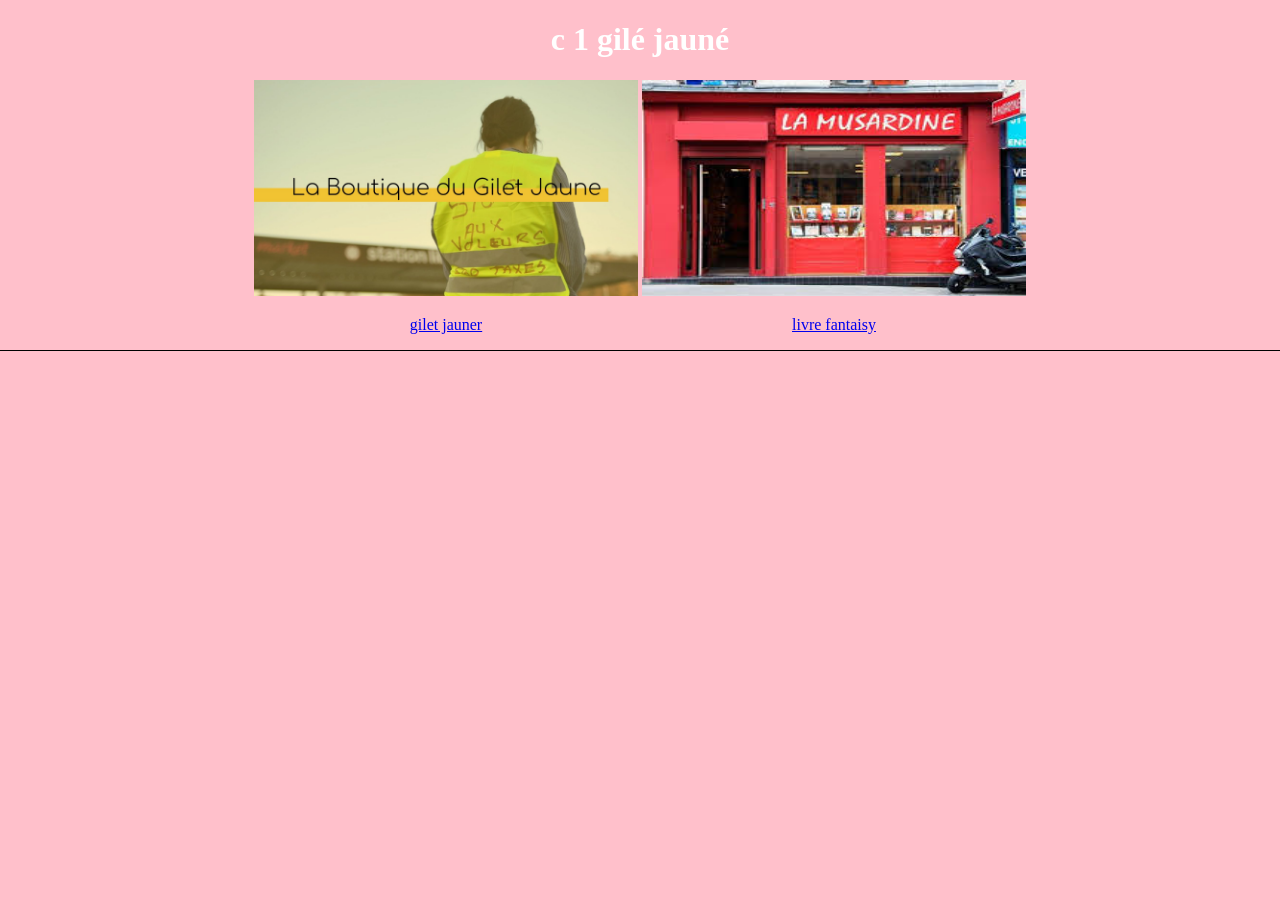
<file: screen.html>
<!DOCTYPE html>
<html>
	<head>
		<style>
			html {
				  height: 100%;
				   background-color: pink;
					padding: 0px;
					margin: 0px;
			}
			body {
				height: 100%;
				min-height: 100%;
				background-color: pink;
				padding: 0px;
				margin: 0px;
			}
			iframe {
				overflow: hidden;
				width: 100%;
				height: 100%;
				padding: 0px;
				margin: 0px;
			}
		</style>
	</head>
	<body>
		<iframe src="ex00/baba.html" i scrolling="no" frameBorder="0" importance="high" name="iframe" sandbox="allow-forms allow-modals allow-orientation-lock allow-pointer-lock allow-popups allow-popups-to-escape-sandbox allow-presentation allow-same-origin allow-scripts allow-top-navigation allow-top-navigation-by-user-activation">
		</iframe>
		<script>
		</script>
	</body>
</html>
</file>
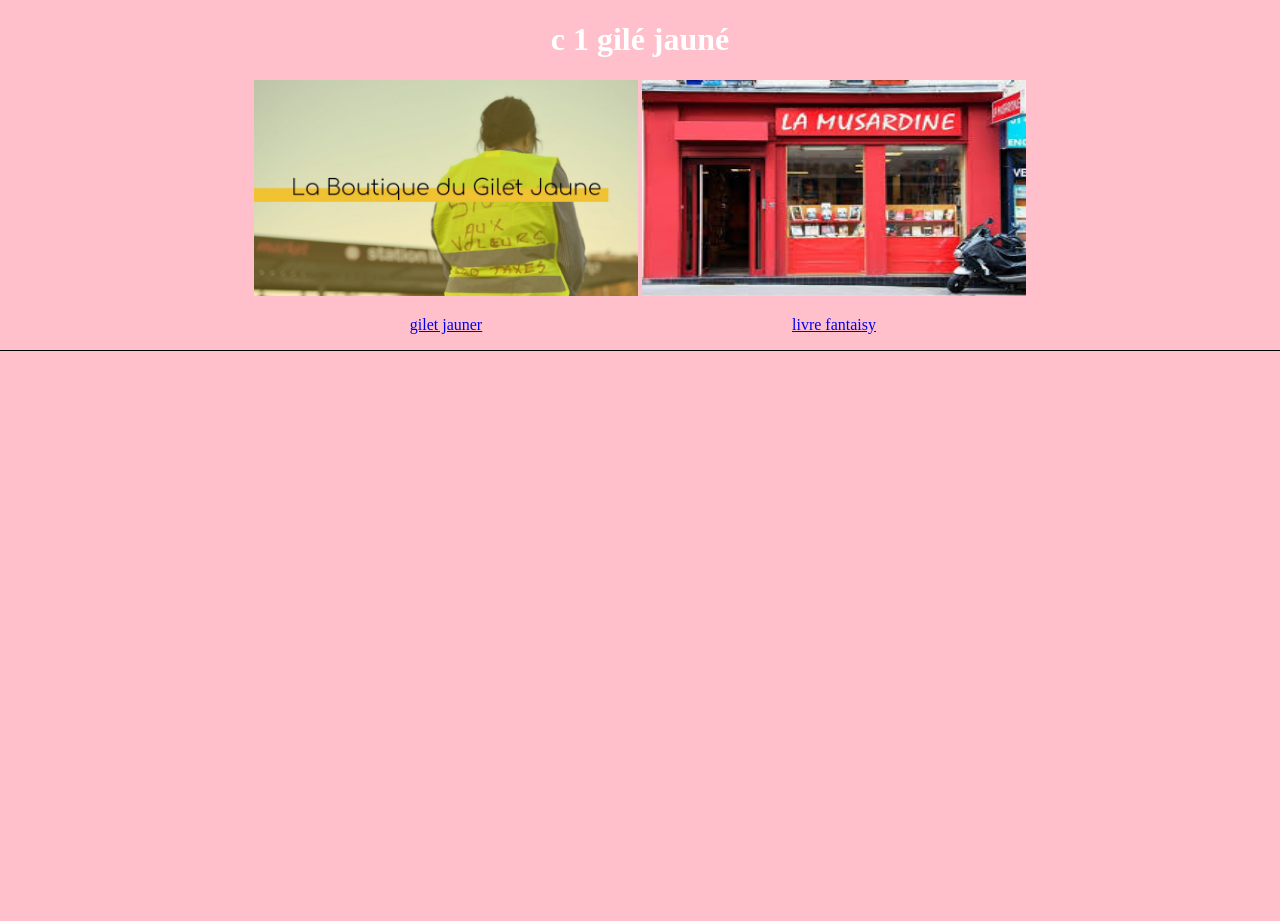
<file: ex00/baba.html>
<!DOCTYPE html>
<html>
	<head>
		<style>
			html {
				  height: 100%;
				   background-color: pink;
					padding: 0px;
					margin: 0px;
			}
			body {
				height: 100%;
				min-height: 100%;
				background-color: pink;
				padding: 0px;
				margin: 0px;
			}
			h1 {
				color: white;
				position: center;
			}
			hr {
				height: 1px;
				width: 100%;
				color: black;
				border: 0;
				background-color: black;
				margin: 0px;
				padding: 0px;
			}
		img {
			height : 80%;
			width: 100%;
		}
		.jaune {
			display: inline-block;
			width: 30%;
			height: 100%;
			padding: 0px;
			margin: 0px;
		}
		.joie {
			display: inline-block;
			height: 30%;
			width: 100%;
			padding: 0px;
			margin: 0px;
		}
		.lol {
			height: 100%;
			width: 100%;
		}
		footer {
			width: 100%;
			height: 30%;
		}
		.gg {
			height: 100%;
			width: 100%;
		}
		</style>
		<title>B.A.BA</title>
	</head>
	<body>
		<center><h1>c 1 gilé jauné</h1></center>
		<div class="joie">
			<center class="gg">
			<div class="jaune">
				<div class="lol">
					<img src="./gj.jpg"></img>
					<center><a href="https://shop.mouvementgj.fr/"><p>gilet jauner</p></a></center>
				</div>
			</div>
			<div class="jaune">
				<div class="lol">
					<img src="./m.jpg"></img>
					<center><a href="http://www.lamusardine.com/accueil.php"><p>livre fantaisy</p></a></center>
				</div>
			</div>
			</center>
		</div>
		<footer>
			<hr>
			
		</footer>
	</body>
</html>
</file>
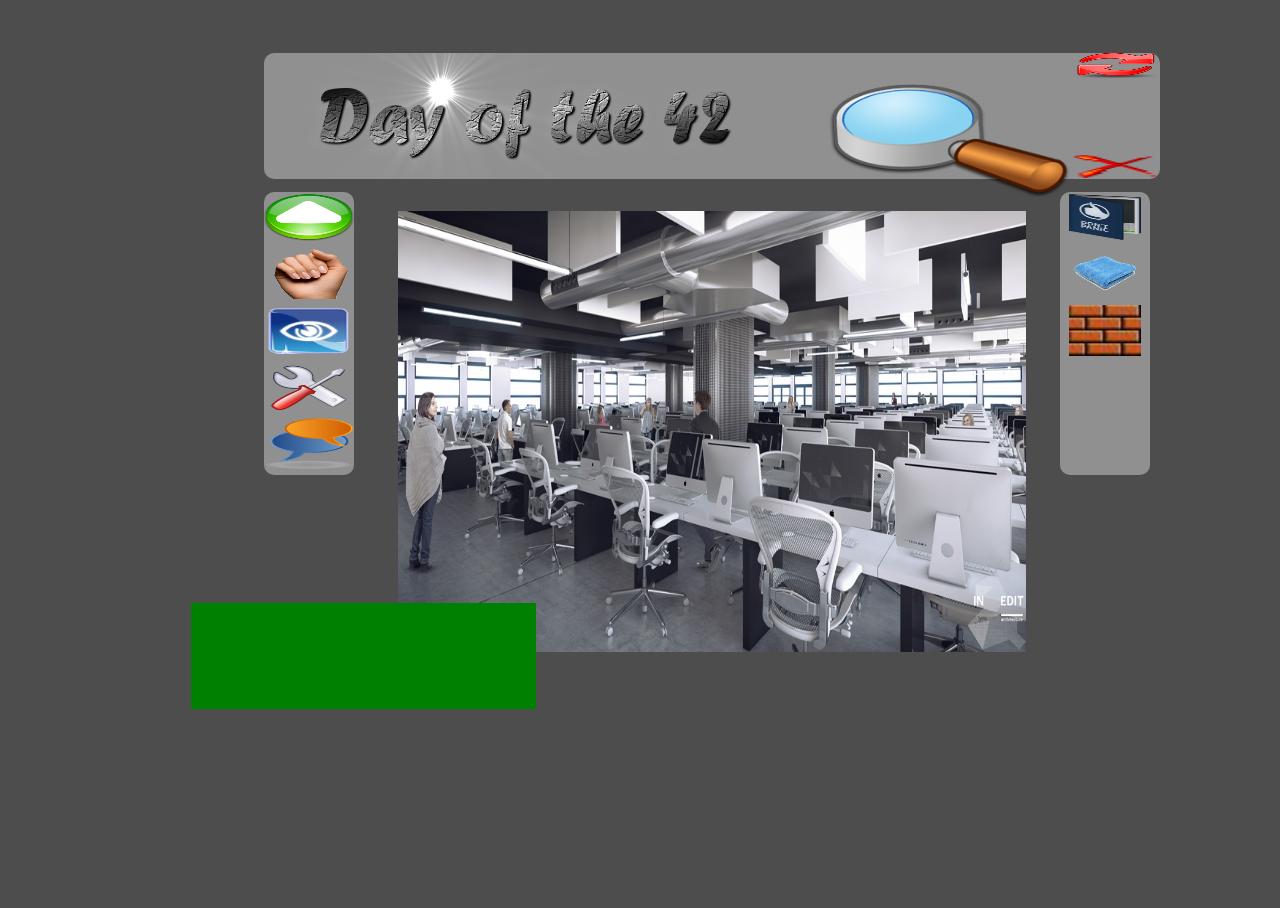
<file: ex02/doft.html>
<!DOCTYPE html>
<html>
	<head>
		<title>Day of the 42</title>
		<link rel="stylesheet" href="doft.css">
	</head>
	<body>
			<div id="day">
				<div id="top"> 
					<img id="doth" width="50%" height="100%" src="./ressources/day_of_the_42.png" />
					<img id="loupe"  width="30%"  height="100%" src="./ressources/loupe.png"/>
					<img id="reload"  width="10%"  height="20%" src="./ressources/reload.png"/>
					<img id="close"  width="10%"  height="20%" src="./ressources/close.gif"/>
				</div>
				<div id="left">
					<img  id="arrow" width="100%"  height="18%" src="./ressources/arrow.png"/>
					<img  id="main" width="100%"  height="18%" src="./ressources/main.png"/>
					<img  id="oeil" width="100%"  height="18%" src="./ressources/oeil.png"/>
					<img  id="outil" width="100%"  height="18%" src="./ressources/outil.png"/>
					<img  id="chat" width="100%"  height="18%" src="./ressources/chat-icon.png"/>
				</div>
				<div id="middle">
					<a href="lo"><div id="lol"></div></a>
					<a href="li"><div id="lil"></div></a>
					<img  id="cluster" width="100%"  height="100%" src="./ressources/cluster.jpg"/>
					<div id="fa"></div>
				</div>
				<div id="right">
					<img  id="book" width="100%"  height="18%" src="./ressources/book.png"/>
					<img  id="towel" width="100%"  height="18%" src="./ressources/towel.png"/>
					<img  id="brick" width="80%"  height="18%" src="./ressources/brick.jpg"/>
				</div>
			</div>
	</body>
</html>
</file>
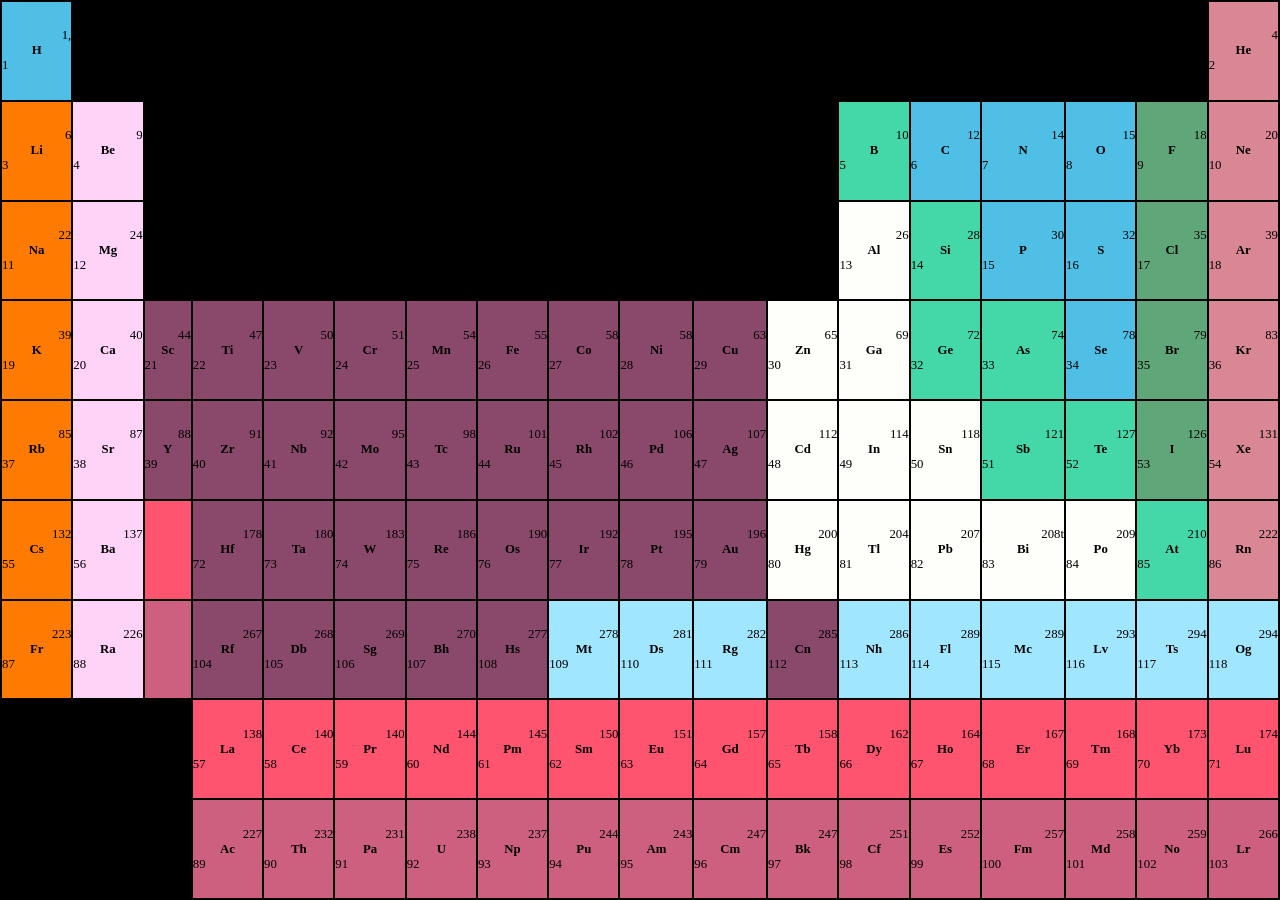
<file: ex03/mendeleiev.html>
<!DOCTYPE html>
<html>
	<head>
		<meta charset="UTF-8">
		<style>
html {
	background-color:black;
		height: 100%;
			                        padding: 0px;
			                     margin: 0px;
}
			body {
				height: 100%;
					                 min-height: 100%;
					              
					                    padding: 0px;
					                    margin: 0px;

				background-color: black;
				background-image: url(https://previews.123rf.com/images/ljubovb/ljubovb1603/ljubovb160300010/54228081-seamless-avec-des-%C3%A9l%C3%A9ments-de-fantasy-alchimie-sur-fond-noir-vector-illustration-.jpg);
				background-repeat: no-repeat;
				background-size: cover;
				background-position: center;
				background-attachment: fixed;
			}
			table , #t {
				float: left;
				    width: 100%;
					height: 100%;
			}
			td {
				margin: 0px;
				padding: 0px;
			}
			p ,h1{
				padding:0%;
				margin: 0%;
			}
			tr{
				position: relative;
			}
			td, p, h1 {
				font-size: 1vw;
			}
		.b{
			background-color: #50BFE6;
		}
		.c {
			background-color: #CD607E;
		}
		.o {
			background-color: #FF7A00;
		}
		.r {
			background-color: #FF5470;
		}
		.s {
			background-color: #D98695;
		}
		.w {
			background-color: #A0E6FF;
		}
		.e {
			background-color: #44D7A8;
		}
		.bp {
			background-color: #FEFEFA;
		}
		.vv {
			background-color: #5FA778;
		}
		.bg {
			background-color: #FFD3F8;
		}
		.tr {
			background-color: #8A496B;
		}
		</style>
		<title>MeNdElEiEv</title>
	</head>
	<body>
			<table  style="100%" contenteditable=true width=100%> 
				<tr>
					<td class="co b"><p align="right" >1,</p><h1 align="center">H</h1><p align="left">1</p></td>
					<td colspan=16></td>
					<td class="co s"><p align="right" >4</p><h1 align="center">He</h1><p align="left">2</p></td>
				</tr>
				<tr>
					<td class="co o"><p align="right" >6</p><h1 align="center">Li</h1><p align="left">3</p></td>
					<td class="co bg"><p align="right" >9</p><h1 align="center">Be</h1><p align="left">4</p></td>
					<td colspan=10></td>
					<td class="co e"><p align="right" >10</p><h1 align="center">B</h1><p align="left">5</p></td>
					<td class="co b"><p align="right" >12</p><h1 align="center">C</h1><p align="left">6</p></td>
					<td class="co b"><p align="right" >14</p><h1 align="center">N</h1><p align="left">7</p></td>
					<td class="co b"><p align="right" >15</p><h1 align="center">O</h1><p align="left">8</p></td>
					<td class="co vv"><p align="right" >18</p><h1 align="center">F</h1><p align="left">9</p></td>
					<td class="co s"><p align="right" >20</p><h1 align="center">Ne</h1><p align="left">10</p></td>
				</tr>
				<tr>
					<td class="co o"><p align="right" >22</p><h1 align="center">Na</h1><p align="left">11</p></td>
					<td class="co bg"><p align="right" >24</p><h1 align="center">Mg</h1><p align="left">12</p></td>
					<td colspan=10></td>
					<td class="co bp"><p align="right" >26</p><h1 align="center">Al</h1><p align="left">13</p></td>
					<td class="co e"><p align="right" >28</p><h1 align="center">Si</h1><p align="left">14</p></td>
					<td class="co b"><p align="right" >30</p><h1 align="center">P</h1><p align="left">15</p></td>
					<td class="co b"><p align="right" >32</p><h1 align="center">S</h1><p align="left">16</p></td>
					<td class="co vv"><p align="right" >35</p><h1 align="center">Cl</h1><p align="left">17</p></td>
					<td class="co s"><p align="right" >39</p><h1 align="center">Ar</h1><p align="left">18</p></td>
				</tr>
				<tr>
					<td class="co o"><p align="right" >39</p><h1 align="center">K</h1><p align="left">19</p></td>
					<td class="co bg"><p align="right" >40</p><h1 align="center">Ca</h1><p align="left">20</p></td>
					<td class="co tr"><p align="right" >44</p><h1 align="center">Sc</h1><p align="left">21</p></td>
					<td class="co tr"><p align="right" >47</p><h1 align="center">Ti</h1><p align="left">22</p></td>
					<td class="co tr"><p align="right" >50</p><h1 align="center">V</h1><p align="left">23</p></td>
					<td class="co tr"><p align="right" >51</p><h1 align="center">Cr</h1><p align="left">24</p></td>
					<td class="co tr"><p align="right" >54</p><h1 align="center">Mn</h1><p align="left">25</p></td>
					<td class="co tr"><p align="right" >55</p><h1 align="center">Fe</h1><p align="left">26</p></td>
					<td class="co tr"><p align="right" >58</p><h1 align="center">Co</h1><p align="left">27</p></td>
					<td class="co tr"><p align="right" >58</p><h1 align="center">Ni</h1><p align="left">28</p></td>
					<td class="co tr"><p align="right" >63</p><h1 align="center">Cu</h1><p align="left">29</p></td>
					<td class="co bp"><p align="right" >65</p><h1 align="center">Zn</h1><p align="left">30</p></td>
					<td class="co bp"><p align="right" >69</p><h1 align="center">Ga</h1><p align="left">31</p></td>
					<td class="co e"><p align="right" >72</p><h1 align="center">Ge</h1><p align="left">32</p></td>
					<td class="co e"><p align="right" >74</p><h1 align="center">As</h1><p align="left">33</p></td>
					<td class="co b"><p align="right" >78</p><h1 align="center">Se</h1><p align="left">34</p></td>
					<td class="co vv"><p align="right" >79</p><h1 align="center">Br</h1><p align="left">35</p></td>
					<td class="co s"><p align="right" >83</p><h1 align="center">Kr</h1><p align="left">36</p></td>
				</tr>
				<tr>
					<td class="co o"><p align="right" >85</p><h1 align="center">Rb</h1><p align="left">37</p></td>
					<td class="co bg"><p align="right" >87</p><h1 align="center">Sr</h1><p align="left">38</p></td>
					<td class="co tr"><p align="right" >88</p><h1 align="center">Y</h1><p align="left">39</p></td>
					<td class="co tr"><p align="right" >91</p><h1 align="center">Zr</h1><p align="left">40</p></td>
					<td class="co tr"><p align="right" >92</p><h1 align="center">Nb</h1><p align="left">41</p></td>
					<td class="co tr"><p align="right" >95</p><h1 align="center">Mo</h1><p align="left">42</p></td>
					<td class="co tr"><p align="right" >98</p><h1 align="center">Tc</h1><p align="left">43</p></td>
					<td class="co tr"><p align="right" >101</p><h1 align="center">Ru</h1><p align="left">44</p></td>
					<td class="co tr"><p align="right" >102</p><h1 align="center">Rh</h1><p align="left">45</p></td>
					<td class="co tr"><p align="right" >106</p><h1 align="center">Pd</h1><p align="left">46</p></td>
					<td class="co tr"><p align="right" >107</p><h1 align="center">Ag</h1><p align="left">47</p></td>
					<td class="co bp"><p align="right" >112</p><h1 align="center">Cd</h1><p align="left">48</p></td>
					<td class="co bp"><p align="right" >114</p><h1 align="center">In</h1><p align="left">49</p></td>
					<td class="co bp"><p align="right" >118</p><h1 align="center">Sn</h1><p align="left">50</p></td>
					<td class="co e"><p align="right" >121</p><h1 align="center">Sb</h1><p align="left">51</p></td>
					<td class="co e"><p align="right" >127</p><h1 align="center">Te</h1><p align="left">52</p></td>
					<td class="co vv"><p align="right" >126</p><h1 align="center">I</h1><p align="left">53</p></td>
					<td class="co s"><p align="right" >131</p><h1 align="center">Xe</h1><p align="left">54</p></td>
				</tr>

				<tr>
					<td class="co o"><p align="right" >132</p><h1 align="center">Cs</h1><p align="left">55</p></td>
					<td class="co bg"><p align="right" >137</p><h1 align="center">Ba</h1><p align="left">56</p></td>
					<td class="co r"></td>
					<td class="co tr"><p align="right" >178</p><h1 align="center">Hf</h1><p align="left">72</p></td>
					<td class="co tr"><p align="right" >180</p><h1 align="center">Ta</h1><p align="left">73</p></td>
					<td class="co tr"><p align="right" >183</p><h1 align="center">W</h1><p align="left">74</p></td>
					<td class="co tr"><p align="right" >186</p><h1 align="center">Re</h1><p align="left">75</p></td>
					<td class="co tr"><p align="right" >190</p><h1 align="center">Os</h1><p align="left">76</p></td>
					<td class="co tr"><p align="right" >192</p><h1 align="center">Ir</h1><p align="left">77</p></td>
					<td class="co tr"><p align="right" >195</p><h1 align="center">Pt</h1><p align="left">78</p></td>
					<td class="co tr"><p align="right" >196</p><h1 align="center">Au</h1><p align="left">79</p></td>
					<td class="co bp"><p align="right" >200</p><h1 align="center">Hg</h1><p align="left">80</p></td>
					<td class="co bp"><p align="right" >204</p><h1 align="center">Tl</h1><p align="left">81</p></td>
					<td class="co bp"><p align="right" >207</p><h1 align="center">Pb</h1><p align="left">82</p></td>
					<td class="co bp"><p align="right" >208t</p><h1 align="center">Bi</h1><p align="left">83</p></td>
					<td class="co bp"><p align="right" >209</p><h1 align="center">Po</h1><p align="left">84</p></td>
					<td class="co e"><p align="right" >210</p><h1 align="center">At</h1><p align="left">85</p></td>
					<td class="co s"><p align="right" >222</p><h1 align="center">Rn</h1><p align="left">86</p></td>
				</tr>
				<tr>
					<td class="co o"><p align="right" >223</p><h1 align="center">Fr</h1><p align="left">87</p></td>
					<td class="co bg"><p align="right" >226</p><h1 align="center">Ra</h1><p align="left">88</p></td>
					<td class="co c"></td>
					<td class="co tr"><p align="right" >267</p><h1 align="center">Rf</h1><p align="left">104</p></td>
					<td class="co tr"><p align="right" >268</p><h1 align="center">Db</h1><p align="left">105</p></td>
					<td class="co tr"><p align="right" >269</p><h1 align="center">Sg</h1><p align="left">106</p></td>
					<td class="co tr"><p align="right" >270</p><h1 align="center">Bh</h1><p align="left">107</p></td>
					<td class="co tr"><p align="right" >277</p><h1 align="center">Hs</h1><p align="left">108</p></td>
					<td class="co w"><p align="right" >278</p><h1 align="center">Mt</h1><p align="left">109</p></td>
					<td class="co w"><p align="right" >281</p><h1 align="center">Ds</h1><p align="left">110</p></td>
					<td class="co w"><p align="right" >282</p><h1 align="center">Rg</h1><p align="left">111</p></td>
					<td class="co tr"><p align="right" >285</p><h1 align="center">Cn</h1><p align="left">112</p></td>
					<td class="co w"><p align="right" >286</p><h1 align="center">Nh</h1><p align="left">113</p></td>
					<td class="co w"><p align="right" >289</p><h1 align="center">Fl</h1><p align="left">114</p></td>
					<td class="co w"><p align="right" >289</p><h1 align="center">Mc</h1><p align="left">115</p></td>
					<td class="co w"><p align="right" >293</p><h1 align="center">Lv</h1><p align="left">116</p></td>
					<td class="co w"><p align="right" >294</p><h1 align="center">Ts</h1><p align="left">117</p></td>
					<td class="co w"><p align="right" >294</p><h1 align="center">Og</h1><p align="left">118</p></td>
				</tr>
				<tr>		
					<td colspan=3></td>
					<td class="co r"><p align="right" >138</p><h1 align="center">La</h1><p align="left">57</p></td>
					<td class="co r"><p align="right" >140</p><h1 align="center">Ce</h1><p align="left">58</p></td>
					<td class="co r"><p align="right" >140</p><h1 align="center">Pr</h1><p align="left">59</p></td>
					<td class="co r"><p align="right" >144</p><h1 align="center">Nd</h1><p align="left">60</p></td>
					<td class="co r"><p align="right" >145</p><h1 align="center">Pm</h1><p align="left">61</p></td>
					<td class="co r"><p align="right" >150</p><h1 align="center">Sm</h1><p align="left">62</p></td>
					<td class="co r"><p align="right" >151</p><h1 align="center">Eu</h1><p align="left">63</p></td>
					<td class="co r"><p align="right" >157</p><h1 align="center">Gd</h1><p align="left">64</p></td>
					<td class="co r"><p align="right" >158</p><h1 align="center">Tb</h1><p align="left">65</p></td>
					<td class="co r"><p align="right" >162</p><h1 align="center">Dy</h1><p align="left">66</p></td>
					<td class="co r"><p align="right" >164</p><h1 align="center">Ho</h1><p align="left">67</p></td>
					<td class="co r"><p align="right" >167</p><h1 align="center">Er</h1><p align="left">68</p></td>
					<td class="co r"><p align="right" >168</p><h1 align="center">Tm</h1><p align="left">69</p></td>
					<td class="co r"><p align="right" >173</p><h1 align="center">Yb</h1><p align="left">70</p></td>
					<td class="co r"><p align="right" >174</p><h1 align="center">Lu</h1><p align="left">71</p></td>
				</tr>
				<tr>
					<td colspan=3></td>
					<td class="co c"><p align="right" >227</p><h1 align="center">Ac</h1><p align="left">89</p></td>
					<td class="co c"><p align="right" >232</p><h1 align="center">Th</h1><p align="left">90</p></td>
					<td class="co c"><p align="right" >231</p><h1 align="center">Pa</h1><p align="left">91</p></td>
					<td class="co c"><p align="right" >238</p><h1 align="center">U</h1><p align="left">92</p></td>
					<td class="co c"><p align="right" >237</p><h1 align="center">Np</h1><p align="left">93</p></td>
					<td class="co c"><p align="right" >244</p><h1 align="center">Pu</h1><p align="left">94</p></td>
					<td class="co c"><p align="right" >243</p><h1 align="center">Am</h1><p align="left">95</p></td>
					<td class="co c"><p align="right" >247</p><h1 align="center">Cm</h1><p align="left">96</p></td>
					<td class="co c"><p align="right" >247</p><h1 align="center">Bk</h1><p align="left">97</p></td>
					<td class="co c"><p align="right" >251</p><h1 align="center">Cf</h1><p align="left">98</p></td>
					<td class="co c"><p align="right" >252</p><h1 align="center">Es</h1><p align="left">99</p></td>
					<td class="co c"><p align="right" >257</p><h1 align="center">Fm</h1><p align="left">100</p></td>
					<td class="co c"><p align="right" >258</p><h1 align="center">Md</h1><p align="left">101</p></td>
					<td class="co c"><p align="right" >259</p><h1 align="center">No</h1><p align="left">102</p></td>
					<td class="co c"><p align="right" >266</p><h1 align="center">Lr</h1><p align="left">103</p></td>
				</tr>
			</table>
	</body>
</html>
</file>
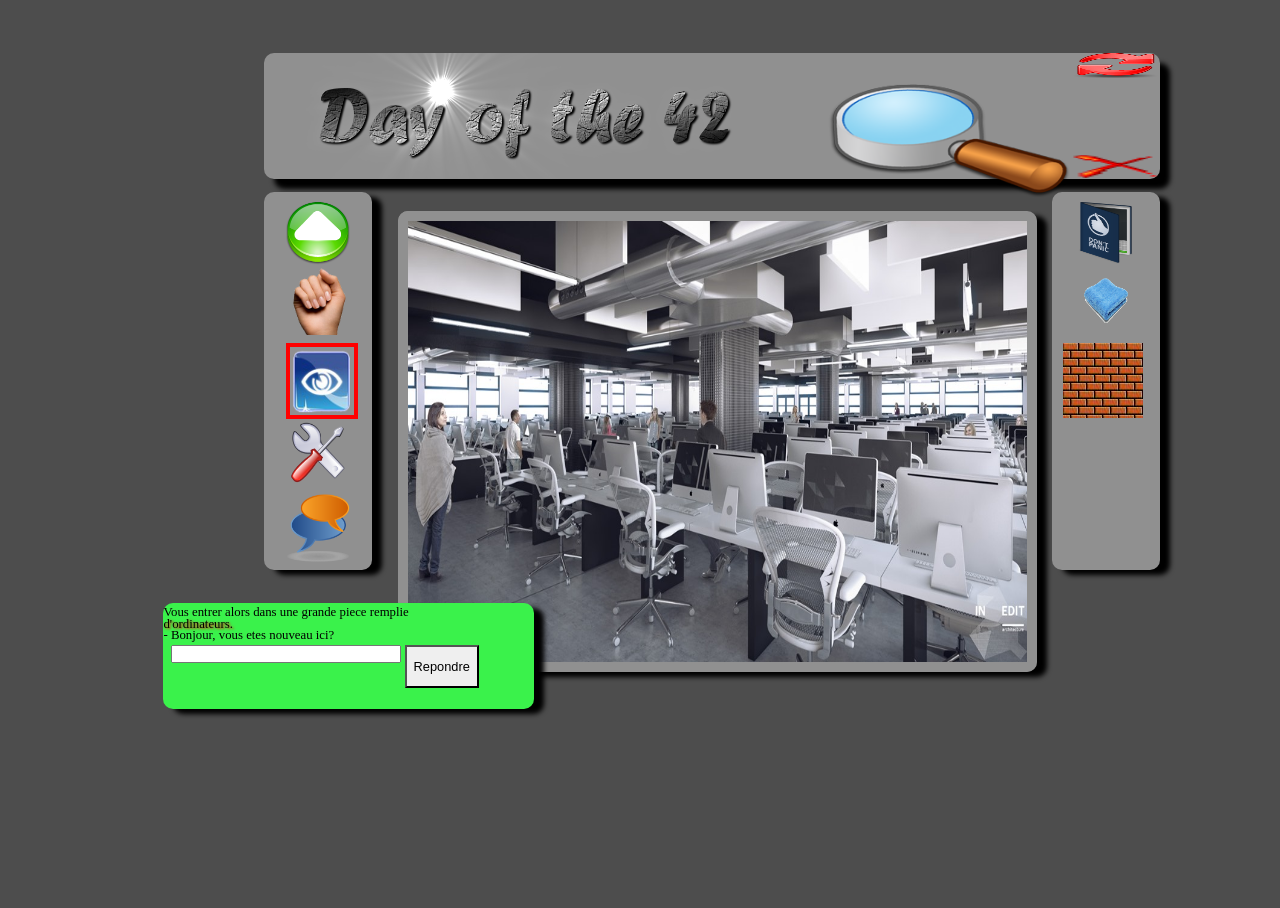
<file: d00/ex02/doft.html>
<!DOCTYPE html>
<html>
	<head>
		<title>Day of the 42</title>
		<link rel="stylesheet" href="doft.css">
	</head>
	<body>
			<div id="day">
				<div id="top"> 
					<img id="doth" width="50%" height="100%" src="./ressources/day_of_the_42.png" />
					<img id="loupe"  width="30%"  height="100%" src="./ressources/loupe.png"/>
					<a href="https://www.disney.com"><img id="reload" title="Recommencer au debut" width="10%"  height="20%" src="./ressources/reload.png"/></a>
					<a href="https://www.relaischateaux.com/fr/"><img id="close" title="Deconnecter"  width="10%"  height="20%" src="./ressources/close.gif"/></a>
				</div>
				<div id="left">
					<img  id="arrow" width="100%"  height="18%" src="./ressources/arrow.png" title="Avancer" />
					<img  id="main" width="100%"  height="18%" src="./ressources/main.png" title="Prendre" />
					<img  id="oeil" width="100%"  height="18%"" src="./ressources/oeil.png"  title="Regarder" />
					<img  id="outil" width="100%"  height="18%" src="./ressources/outil.png" title="Utiliser"/>
					<img  id="chat" width="100%"  height="18%" src="./ressources/chat-icon.png"  title="Parler"/>
				</div>
				<div id="middle">
					<a href="https://www.apple.com/"><div id="lol"></div></a>
					<a href="https://www.ikea.com/"><div id="lil"></div></a>
					<img  id="cluster" width="100%"  height="100%" src="./ressources/cluster.jpg"/>
					<div id="fa">
						<p style="position:absolute; top:2%;" >Vous entrer alors dans une grande piece remplie</p>
						<p style="position:absolute; top:13%; text-shadow:  red 0.1em 0.1em 0.2em;">d'ordinateurs.</p>
						<p style="position:absolute; top:24%;">- Bonjour, vous etes nouveau ici?</p>
						<input type="text"  style="position:absolute; top:40%;left: 2%; width:60%;height:11%"/>
						<input value="Repondre" type="submit" height="40%" style="position:absolute; top:40%; left:65%; width: 20%; height:40%!important; font-size: 1vw; border-radius: 0px;" />					
						</div>
					</div>
				<div id="right">
					<img  id="book" width="100%"  height="18%" src="./ressources/book.png"/>
					<img  id="towel" width="100%"  height="18%" src="./ressources/towel.png"/>
					<div  id="brick" width="80%"  height="10%" style="background-image:url('./ressources/brick.jpg')"/></div>
				</div>
			</div>
	</body>
</html>
</file>
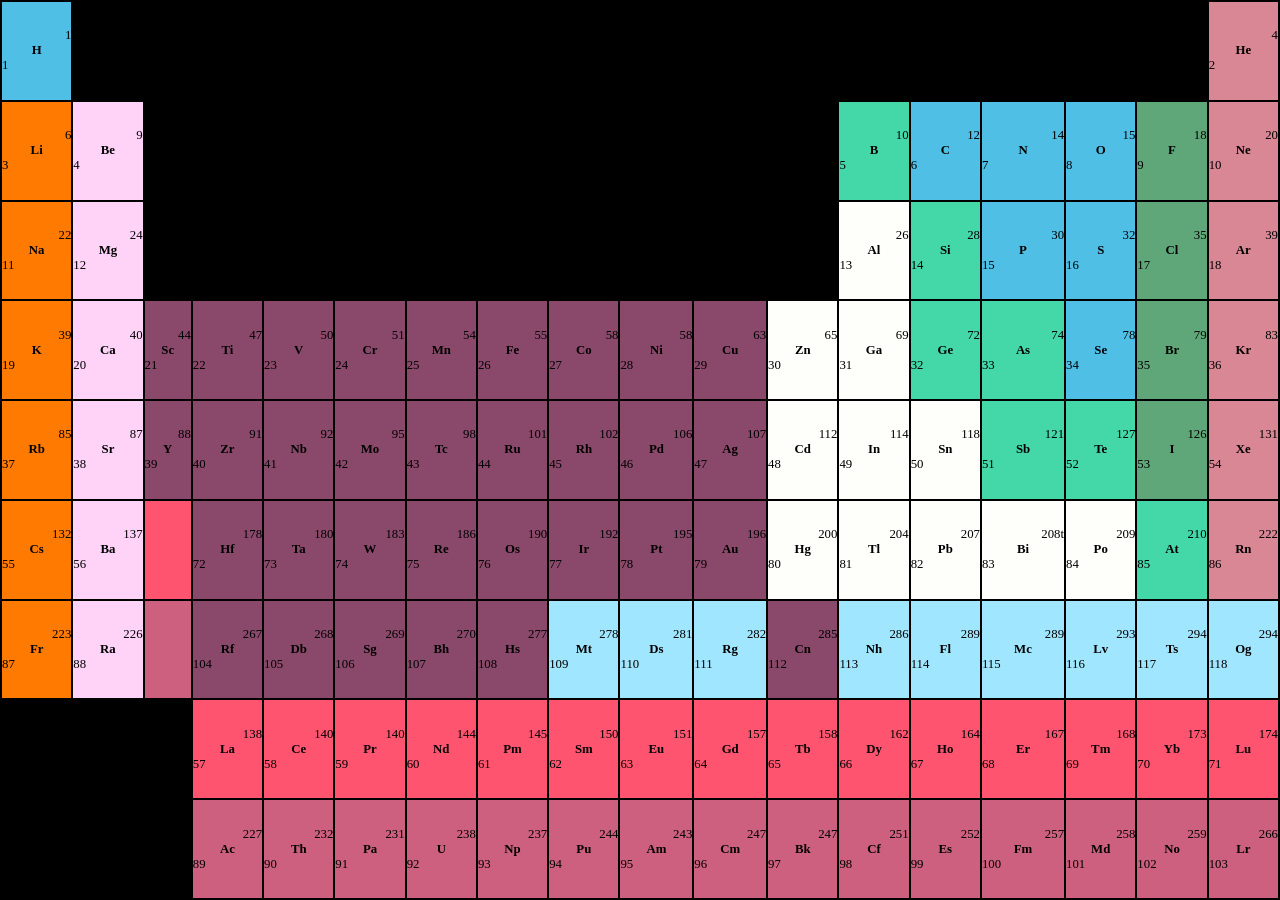
<file: d00/ex03/responsive.html>
<!DOCTYPE html>
<html>
	<head>
		<meta charset="UTF-8">
		<link rel="stylesheet" href="responsive.css">
		<title>MeNdElEiEv</title>
	</head>
	<body>
			<table  contenteditable=true width=100%> 
				<tr>
					<td class="co b"><p align="right" >1</p><h1 align="center">H</h1><p align="left">1</p></td>
					<td colspan=16></td>
					<td class="co s"><p align="right" >4</p><h1 align="center">He</h1><p align="left">2</p></td>
				</tr>
				<tr>
					<td class="co o"><p align="right" >6</p><h1 align="center">Li</h1><p align="left">3</p></td>
					<td class="co bg"><p align="right" >9</p><h1 align="center">Be</h1><p align="left">4</p></td>
					<td colspan=10></td>
					<td class="co e"><p align="right" >10</p><h1 align="center">B</h1><p align="left">5</p></td>
					<td class="co b"><p align="right" >12</p><h1 align="center">C</h1><p align="left">6</p></td>
					<td class="co b"><p align="right" >14</p><h1 align="center">N</h1><p align="left">7</p></td>
					<td class="co b"><p align="right" >15</p><h1 align="center">O</h1><p align="left">8</p></td>
					<td class="co vv"><p align="right" >18</p><h1 align="center">F</h1><p align="left">9</p></td>
					<td class="co s"><p align="right" >20</p><h1 align="center">Ne</h1><p align="left">10</p></td>
				</tr>
				<tr>
					<td class="co o"><p align="right" >22</p><h1 align="center">Na</h1><p align="left">11</p></td>
					<td class="co bg"><p align="right" >24</p><h1 align="center">Mg</h1><p align="left">12</p></td>
					<td colspan=10></td>
					<td class="co bp"><p align="right" >26</p><h1 align="center">Al</h1><p align="left">13</p></td>
					<td class="co e"><p align="right" >28</p><h1 align="center">Si</h1><p align="left">14</p></td>
					<td class="co b"><p align="right" >30</p><h1 align="center">P</h1><p align="left">15</p></td>
					<td class="co b"><p align="right" >32</p><h1 align="center">S</h1><p align="left">16</p></td>
					<td class="co vv"><p align="right" >35</p><h1 align="center">Cl</h1><p align="left">17</p></td>
					<td class="co s"><p align="right" >39</p><h1 align="center">Ar</h1><p align="left">18</p></td>
				</tr>
				<tr>
					<td class="co o"><p align="right" >39</p><h1 align="center">K</h1><p align="left">19</p></td>
					<td class="co bg"><p align="right" >40</p><h1 align="center">Ca</h1><p align="left">20</p></td>
					<td class="co tr"><p align="right" >44</p><h1 align="center">Sc</h1><p align="left">21</p></td>
					<td class="co tr"><p align="right" >47</p><h1 align="center">Ti</h1><p align="left">22</p></td>
					<td class="co tr"><p align="right" >50</p><h1 align="center">V</h1><p align="left">23</p></td>
					<td class="co tr"><p align="right" >51</p><h1 align="center">Cr</h1><p align="left">24</p></td>
					<td class="co tr"><p align="right" >54</p><h1 align="center">Mn</h1><p align="left">25</p></td>
					<td class="co tr"><p align="right" >55</p><h1 align="center">Fe</h1><p align="left">26</p></td>
					<td class="co tr"><p align="right" >58</p><h1 align="center">Co</h1><p align="left">27</p></td>
					<td class="co tr"><p align="right" >58</p><h1 align="center">Ni</h1><p align="left">28</p></td>
					<td class="co tr"><p align="right" >63</p><h1 align="center">Cu</h1><p align="left">29</p></td>
					<td class="co bp"><p align="right" >65</p><h1 align="center">Zn</h1><p align="left">30</p></td>
					<td class="co bp"><p align="right" >69</p><h1 align="center">Ga</h1><p align="left">31</p></td>
					<td class="co e"><p align="right" >72</p><h1 align="center">Ge</h1><p align="left">32</p></td>
					<td class="co e"><p align="right" >74</p><h1 align="center">As</h1><p align="left">33</p></td>
					<td class="co b"><p align="right" >78</p><h1 align="center">Se</h1><p align="left">34</p></td>
					<td class="co vv"><p align="right" >79</p><h1 align="center">Br</h1><p align="left">35</p></td>
					<td class="co s"><p align="right" >83</p><h1 align="center">Kr</h1><p align="left">36</p></td>
				</tr>
				<tr>
					<td class="co o"><p align="right" >85</p><h1 align="center">Rb</h1><p align="left">37</p></td>
					<td class="co bg"><p align="right" >87</p><h1 align="center">Sr</h1><p align="left">38</p></td>
					<td class="co tr"><p align="right" >88</p><h1 align="center">Y</h1><p align="left">39</p></td>
					<td class="co tr"><p align="right" >91</p><h1 align="center">Zr</h1><p align="left">40</p></td>
					<td class="co tr"><p align="right" >92</p><h1 align="center">Nb</h1><p align="left">41</p></td>
					<td class="co tr"><p align="right" >95</p><h1 align="center">Mo</h1><p align="left">42</p></td>
					<td class="co tr"><p align="right" >98</p><h1 align="center">Tc</h1><p align="left">43</p></td>
					<td class="co tr"><p align="right" >101</p><h1 align="center">Ru</h1><p align="left">44</p></td>
					<td class="co tr"><p align="right" >102</p><h1 align="center">Rh</h1><p align="left">45</p></td>
					<td class="co tr"><p align="right" >106</p><h1 align="center">Pd</h1><p align="left">46</p></td>
					<td class="co tr"><p align="right" >107</p><h1 align="center">Ag</h1><p align="left">47</p></td>
					<td class="co bp"><p align="right" >112</p><h1 align="center">Cd</h1><p align="left">48</p></td>
					<td class="co bp"><p align="right" >114</p><h1 align="center">In</h1><p align="left">49</p></td>
					<td class="co bp"><p align="right" >118</p><h1 align="center">Sn</h1><p align="left">50</p></td>
					<td class="co e"><p align="right" >121</p><h1 align="center">Sb</h1><p align="left">51</p></td>
					<td class="co e"><p align="right" >127</p><h1 align="center">Te</h1><p align="left">52</p></td>
					<td class="co vv"><p align="right" >126</p><h1 align="center">I</h1><p align="left">53</p></td>
					<td class="co s"><p align="right" >131</p><h1 align="center">Xe</h1><p align="left">54</p></td>
				</tr>

				<tr>
					<td class="co o"><p align="right" >132</p><h1 align="center">Cs</h1><p align="left">55</p></td>
					<td class="co bg"><p align="right" >137</p><h1 align="center">Ba</h1><p align="left">56</p></td>
					<td class="co r"></td>
					<td class="co tr"><p align="right" >178</p><h1 align="center">Hf</h1><p align="left">72</p></td>
					<td class="co tr"><p align="right" >180</p><h1 align="center">Ta</h1><p align="left">73</p></td>
					<td class="co tr"><p align="right" >183</p><h1 align="center">W</h1><p align="left">74</p></td>
					<td class="co tr"><p align="right" >186</p><h1 align="center">Re</h1><p align="left">75</p></td>
					<td class="co tr"><p align="right" >190</p><h1 align="center">Os</h1><p align="left">76</p></td>
					<td class="co tr"><p align="right" >192</p><h1 align="center">Ir</h1><p align="left">77</p></td>
					<td class="co tr"><p align="right" >195</p><h1 align="center">Pt</h1><p align="left">78</p></td>
					<td class="co tr"><p align="right" >196</p><h1 align="center">Au</h1><p align="left">79</p></td>
					<td class="co bp"><p align="right" >200</p><h1 align="center">Hg</h1><p align="left">80</p></td>
					<td class="co bp"><p align="right" >204</p><h1 align="center">Tl</h1><p align="left">81</p></td>
					<td class="co bp"><p align="right" >207</p><h1 align="center">Pb</h1><p align="left">82</p></td>
					<td class="co bp"><p align="right" >208t</p><h1 align="center">Bi</h1><p align="left">83</p></td>
					<td class="co bp"><p align="right" >209</p><h1 align="center">Po</h1><p align="left">84</p></td>
					<td class="co e"><p align="right" >210</p><h1 align="center">At</h1><p align="left">85</p></td>
					<td class="co s"><p align="right" >222</p><h1 align="center">Rn</h1><p align="left">86</p></td>
				</tr>
				<tr>
					<td class="co o"><p align="right" >223</p><h1 align="center">Fr</h1><p align="left">87</p></td>
					<td class="co bg"><p align="right" >226</p><h1 align="center">Ra</h1><p align="left">88</p></td>
					<td class="co c"></td>
					<td class="co tr"><p align="right" >267</p><h1 align="center">Rf</h1><p align="left">104</p></td>
					<td class="co tr"><p align="right" >268</p><h1 align="center">Db</h1><p align="left">105</p></td>
					<td class="co tr"><p align="right" >269</p><h1 align="center">Sg</h1><p align="left">106</p></td>
					<td class="co tr"><p align="right" >270</p><h1 align="center">Bh</h1><p align="left">107</p></td>
					<td class="co tr"><p align="right" >277</p><h1 align="center">Hs</h1><p align="left">108</p></td>
					<td class="co w"><p align="right" >278</p><h1 align="center">Mt</h1><p align="left">109</p></td>
					<td class="co w"><p align="right" >281</p><h1 align="center">Ds</h1><p align="left">110</p></td>
					<td class="co w"><p align="right" >282</p><h1 align="center">Rg</h1><p align="left">111</p></td>
					<td class="co tr"><p align="right" >285</p><h1 align="center">Cn</h1><p align="left">112</p></td>
					<td class="co w"><p align="right" >286</p><h1 align="center">Nh</h1><p align="left">113</p></td>
					<td class="co w"><p align="right" >289</p><h1 align="center">Fl</h1><p align="left">114</p></td>
					<td class="co w"><p align="right" >289</p><h1 align="center">Mc</h1><p align="left">115</p></td>
					<td class="co w"><p align="right" >293</p><h1 align="center">Lv</h1><p align="left">116</p></td>
					<td class="co w"><p align="right" >294</p><h1 align="center">Ts</h1><p align="left">117</p></td>
					<td class="co w"><p align="right" >294</p><h1 align="center">Og</h1><p align="left">118</p></td>
				</tr>
				<tr>		
					<td colspan=3></td>
					<td class="co r"><p align="right" >138</p><h1 align="center">La</h1><p align="left">57</p></td>
					<td class="co r"><p align="right" >140</p><h1 align="center">Ce</h1><p align="left">58</p></td>
					<td class="co r"><p align="right" >140</p><h1 align="center">Pr</h1><p align="left">59</p></td>
					<td class="co r"><p align="right" >144</p><h1 align="center">Nd</h1><p align="left">60</p></td>
					<td class="co r"><p align="right" >145</p><h1 align="center">Pm</h1><p align="left">61</p></td>
					<td class="co r"><p align="right" >150</p><h1 align="center">Sm</h1><p align="left">62</p></td>
					<td class="co r"><p align="right" >151</p><h1 align="center">Eu</h1><p align="left">63</p></td>
					<td class="co r"><p align="right" >157</p><h1 align="center">Gd</h1><p align="left">64</p></td>
					<td class="co r"><p align="right" >158</p><h1 align="center">Tb</h1><p align="left">65</p></td>
					<td class="co r"><p align="right" >162</p><h1 align="center">Dy</h1><p align="left">66</p></td>
					<td class="co r"><p align="right" >164</p><h1 align="center">Ho</h1><p align="left">67</p></td>
					<td class="co r"><p align="right" >167</p><h1 align="center">Er</h1><p align="left">68</p></td>
					<td class="co r"><p align="right" >168</p><h1 align="center">Tm</h1><p align="left">69</p></td>
					<td class="co r"><p align="right" >173</p><h1 align="center">Yb</h1><p align="left">70</p></td>
					<td class="co r"><p align="right" >174</p><h1 align="center">Lu</h1><p align="left">71</p></td>
				</tr>
				<tr>
					<td colspan=3></td>
					<td class="co c"><p align="right" >227</p><h1 align="center">Ac</h1><p align="left">89</p></td>
					<td class="co c"><p align="right" >232</p><h1 align="center">Th</h1><p align="left">90</p></td>
					<td class="co c"><p align="right" >231</p><h1 align="center">Pa</h1><p align="left">91</p></td>
					<td class="co c"><p align="right" >238</p><h1 align="center">U</h1><p align="left">92</p></td>
					<td class="co c"><p align="right" >237</p><h1 align="center">Np</h1><p align="left">93</p></td>
					<td class="co c"><p align="right" >244</p><h1 align="center">Pu</h1><p align="left">94</p></td>
					<td class="co c"><p align="right" >243</p><h1 align="center">Am</h1><p align="left">95</p></td>
					<td class="co c"><p align="right" >247</p><h1 align="center">Cm</h1><p align="left">96</p></td>
					<td class="co c"><p align="right" >247</p><h1 align="center">Bk</h1><p align="left">97</p></td>
					<td class="co c"><p align="right" >251</p><h1 align="center">Cf</h1><p align="left">98</p></td>
					<td class="co c"><p align="right" >252</p><h1 align="center">Es</h1><p align="left">99</p></td>
					<td class="co c"><p align="right" >257</p><h1 align="center">Fm</h1><p align="left">100</p></td>
					<td class="co c"><p align="right" >258</p><h1 align="center">Md</h1><p align="left">101</p></td>
					<td class="co c"><p align="right" >259</p><h1 align="center">No</h1><p align="left">102</p></td>
					<td class="co c"><p align="right" >266</p><h1 align="center">Lr</h1><p align="left">103</p></td>
				</tr>
			</table>
	</body>
</html>
</file>
<file: ex02/doft.css>
html {
	height: 100%;
	background-color: #4d4d4d;
}
body {
	width:100%;
	height: 100%;
	background-color: #4d4d4d;
}

#day {
	position: relative;
	top:5%;
	left:20%;
	width:70%;
	height:70%;
}

div {
	padding:0px;
	margin:0px;
}

#middle {
	position: absolute;
	top: 25%;
	left: 15%;
	width: 70%;
	height: 70%
}

#right {
	border-radius: 10px;
	background-color: #909090;
	position: absolute;
	top: 22%;
	right: 10px;
	width: 10%;
	height: 45%;
}

#left {
	border-radius: 10px;
	background-color: #909090;
	position: absolute;
	top: 22%;
	width: 10%;
	height: 45%;
}

#book {
	position: absolute;
	top: 0%;
}

#lol {
	opacity: 0;
	top: 58%;
	left: 78%;
	background-color: red;
	position: absolute; 
	width: 20%;
	height: 24%;
}

#fa {
	top:89%;
	right: 78%;
	position: absolute;
	background-color: green;
	width: 55%;
	height: 24%;
}

#lil {
	opacity: 0;
	top: 58%;
	left: 32%;
	background-color: red;
	position: absolute;
	width:13%;
	height: 24%;
}



#towel {
	position: absolute;
   top: 20%;	
}

#brick {
	position: absolute;
	top: 40%;
	left:10%;
}


#arrow {
	position: absolute;
	top: 0%;
}

#main {
   position: absolute;
	top: 20%;
}

#oeil {
	position: absolute;
	top: 40%;
}

#outil {
	position: absolute;
	top: 60%;
}

#chat {
	    position: absolute;
	     top: 80%;
	   }



#top {
	border-radius: 10px;
	width:100%;
	height:20%;
	position: relative;
	left:0px;
	top: 0px;
	background-color: #909090;
}

#dd {
	width:20%;
	height:10%;
}

#doth {
	border-radius: 10px;
	position:relative;
	left:4%;
	top:0px;
}

#loupe {
	position: relative;
	left: 11%;
	top: 20%;
}

#reload {
	 position: absolute;
	 right: 0%;
	 top: 0%;
}

#close {
	position: absolute;
	right: 0%;
	bottom: 0%;
}
</file>
<file: d00/ex02/doft.css>
html {
	height: 100%;
	background-color: #4d4d4d;
}
body {
	width:100%;
	height: 100%;
	background-color: #4d4d4d;
}

#left img{
	position: absolute;
	width: 60%;
	left: 20%;
}

#right img {
	position: absolute;
	    width: 60%;
		    left: 20%;
}

p {
	font-size: 1vw;
	margin: 0px;
	padding: 0px;
}

#day {
	position: relative;
	top:5%;
	left:20%;
	width:70%;
	height:70%;
}

div {
	padding:0px;
	margin:0px;
}

#middle {
	background-color: #909090;
	border-radius: 10px;
	position: absolute;
	top: 25%;
	left: 15%;
	width: 69%;
	height: 70%
}

#cluster {
	border: 10px solid #909090;
	border-radius: 10px;
	box-shadow: 10px 5px 5px black;
}

#right {
	box-shadow: 10px 5px 5px black;
	border-radius: 10px;
	background-color: #909090;
	position: absolute;
	top: 22%;
	right: 0px;
	width: 12%;
	height: 60%;
}

#left {
	box-shadow: 10px 5px 5px black;
	border-radius: 10px;
	background-color: #909090;
	position: absolute;
	top: 22%;
	width: 12%;
	height: 60%;
}
input {
	height: 40%;
}

#book {
	position: absolute;
	top: 2%;
}

#lol {
	opacity: 0;
	top: 58%;
	left: 78%;
	background-color: red;
	position: absolute; 
	width: 20%;
	height: 24%;
}

#fa {
	top:89%;
	right: 78%;
	position: absolute;
	background-color: #3AF24B;
	width: 60%;
	height: 24%;
	 box-shadow: 10px 5px 5px black;
	 border-radius: 10px;
}

#lil {
	opacity: 0;
	top: 58%;
	left: 32%;
	background-color: red;
	position: absolute;
	width:13%;
	height: 24%;
}



#towel {
	position: absolute;
   top: 20%;	
}

#brick {
	position: absolute;
	top: 40%;
	left:10%;
	width: 74%;
	height: 20%;
}

#brick1 {
	    position: absolute!important;
		    top: 40%;
			left: 10%;
	}

#arrow {
	position: absolute;
	top: 2%;

}

#main {
   position: absolute;
	top: 20%;
}

#oeil {
	margin: 0px;
	padding: 0px;
	border: 4px solid red;
	position: absolute;
	top: 40%;
}

#outil {
	position: absolute;
	top: 60%;
}

#chat {
	    position: absolute;
	     top: 80%;
	   }

#top {
	box-shadow: 10px 10px 5px black;
	border-radius: 10px;
	width:100%;
	height:20%;
	position: relative;
	left:0px;
	top: 0px;
	background-color: #909090;
}

#dd {
	width:20%;
	height:10%;
}

#doth {
	border-radius: 10px;
	position:relative;
	left:4%;
	top:0px;
}

#loupe {
	position: relative;
	left: 11%;
	top: 20%;
}

#reload {
	 position: absolute;
	 right: 0%;
	 top: 0%;
}

#close {
	position: absolute;
	right: 0%;
	bottom: 0%;
}
</file>
<file: d00/ex03/responsive.css>
html {
	background-color:black;
	height: 100%;
	padding: 0px;
	margin: 0px;
}
body {
	height: 100%;
	min-height: 100%;

	padding: 0px;
	margin: 0px;

	background-color: black;
	background-image: url(https://previews.123rf.com/images/ljubovb/ljubovb1603/ljubovb160300010/54228081-seamless-avec-des-%C3%A9l%C3%A9ments-de-fantasy-alchimie-sur-fond-noir-vector-illustration-.jpg);
	background-repeat: no-repeat;
	background-size: cover;
	background-position: center;
	background-attachment: fixed;
}
table , #t {
	float: left;
	width: 100%;
	height: 100%;
}
td {
	margin: 0px;
	padding: 0px;
}
p ,h1{
	padding:0%;
	margin: 0%;
}
tr{
	position: relative;
}
td, p, h1 {
	font-size: 1vw;
}
.b{
	background-color: #50BFE6;
}
.c {
	background-color: #CD607E;
}
.o {
	background-color: #FF7A00;
}
.r {
	background-color: #FF5470;
}
.s {
	background-color: #D98695;
}
.w {
	background-color: #A0E6FF;
}
.e {
	background-color: #44D7A8;
}
.bp {
	background-color: #FEFEFA;
}
.vv {
	background-color: #5FA778;
}
.bg {
	background-color: #FFD3F8;
}
.tr {
	background-color: #8A496B;
}
</file>
